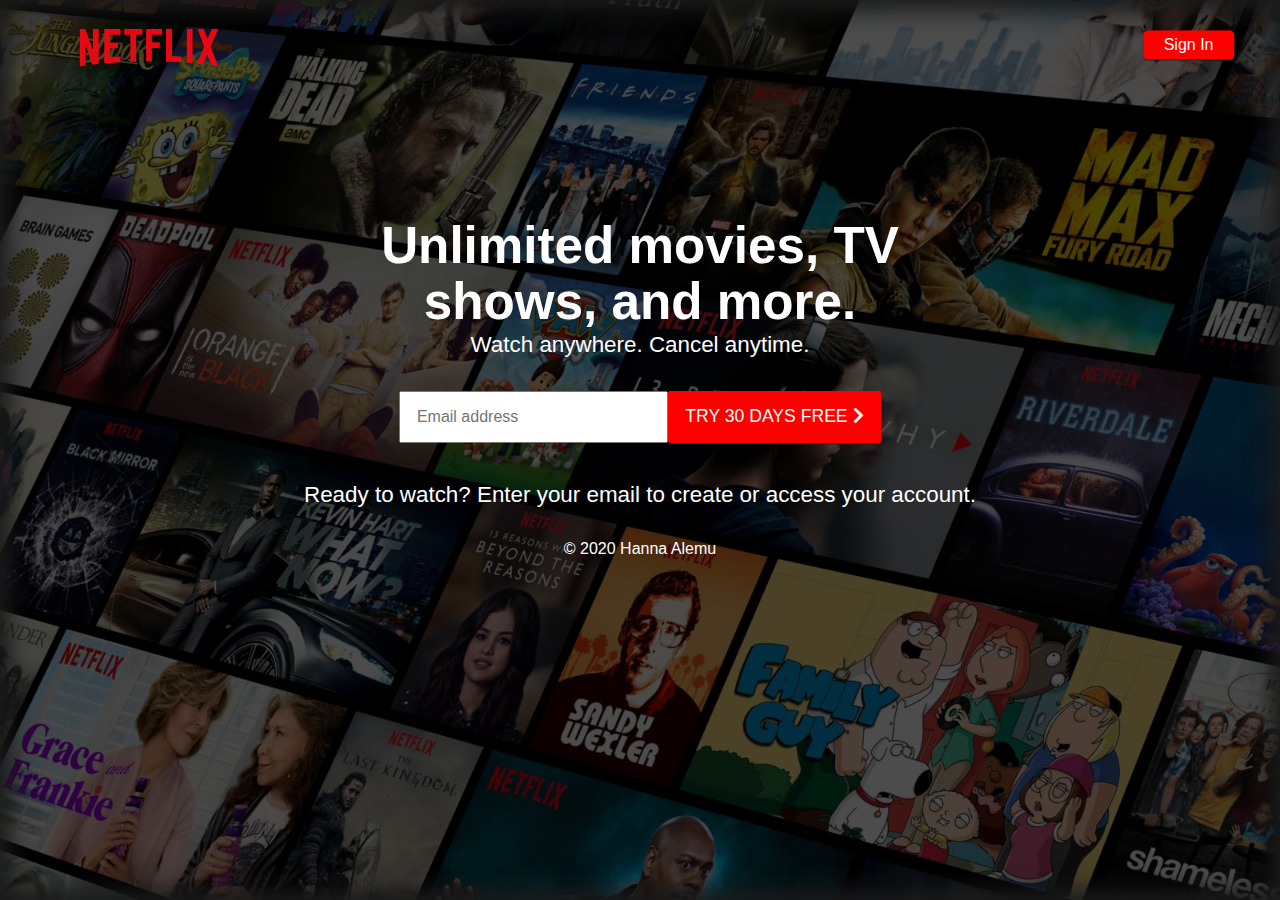
<file: index.html>
<!DOCTYPE html>
<html lang="en">
    <head>
        <meta charset="UTF-8">
        <meta name="viewport" content="width=device-width, initial-scale=1.0">
        <meta http-equiv="X-UA-Compatible" content="ie=edge">
        <title>Netflix</title>
        <link rel="stylesheet" href="https://cdnjs.cloudflare.com/ajax/libs/font-awesome/5.11.2/css/all.css">
        <link rel="stylesheet" href="./reset.css" ></link>
        <link rel="stylesheet" href="./styles.css"></link>
    </head>
    <body>
        <header class="showcase">
            <div class="showcase-top">
                <img src="./imgs/netflix-logo.png" alt="logo">
                <a class="button button-round" href="#">Sign In</a>
            </div>

            <div class="showcase-content">
                <h1>Unlimited movies, TV <br> shows, and more.</h1>

                <p>Watch anywhere. Cancel anytime.</p>

                <div class="trial-input">
                    <form >
                        <input type="email" placeholder="Email address">

                        <a class="button button-xl"> Try 30 Days Free <i class="fas fa-chevron-right button-icon"></i></a>
                    </form>
                </div>
                <p>Ready to watch? Enter your email to create or access your account.</p>
                &copy; 2020 Hanna Alemu
            </div>

        </header>
        <main>
          

        </main>
        <footer>
        </footer>
    </body>
</html>
</file>
<file: styles.css>
:root {
    --primary-color:red;
}

* {
    box-sizing: border-box;
    margin:0;
    padding: 0;
}

body {
    font-family: 'Arial', sans-serif;
    -webkit-font-smoothing: antialiaised;
    background: black;
    color: white;
}

h1, h2, h3, h4 {
    color: white;
}

a {
    text-decoration: none;
    color: white;
}
button {
    color: white;
}

p {
    margin: .5rem 0;
}

img {
    width: 100%;
}

.showcase {
    width: 100%;
    height: 100vh;
    position: relative;
    background: url(./imgs/netflix-background-9.jpg) no-repeat center center/cover;
}

.showcase::after {
    content: "";
    position: absolute;
    top: 0;
    left: 0;
    width: 100%;
    height: 100%;
    z-index: 1;
    background: rgba(0,0,0, 0.6);
    box-shadow: inset 10px 10px 25px #1b1b1b, inset -10px -10px 25px #1b1b1b;
}

.showcase-top {
    position: relative;
    height: 90px;
    z-index: 2;
}

.showcase-top img {
    width: 170px;
    position: absolute;
    top: 50%;
    left: 5%;
    transform: translate(0%, -50%);
}

.showcase-top a {
    position: absolute;
    top: 50%;
    right: 0%;
    transform: translate(-50%, -50% );
}

.showcase-content {
    position: relative;
    margin: auto;
    z-index: 2;
    display: flex;
    flex-direction: column;
    justify-content: center;
    align-items: center;
    text-align: center;
    margin-top: 8rem;
}

.showcase-content h1 {
    font-weight: 700;
    font-size: 3.2rem;
    line-height: 1.1;
    margin-bottom: 0 0 2rem;
}

.showcase-content p {
    font-weight: 400;
    font-size: 1.4rem;
    line-height: 1.25;
    margin: 0 0 2rem;
}

.button {
    display: inline-block;
    background: var(--primary-color);
    color: white;
    padding: 0.4rem 1.3rem;
    font-size: 1rem;
    text-align: center;
    border: none;
    cursor: pointer;
    outline: none;
    box-shadow: 0 1px 0 rgba(0,0,0, 0.45);
    border-radius: 2px;
}

.button:hover {
    opacity: 0.9;
}

.button-round {
    border-radius: 5px;
}

.button-xl {
    font-size: 1.1rem;
    padding: 1.01rem 1.1rem;
    text-transform: uppercase;
}

.button-icon {
    color:white;
}
.trial-input {
    height: 60px;
    margin-bottom: 30px;
    width:70%;
}

.trial-input form {
    display: flex;
    justify-content: center;
}
.trial-input form input {
    width: 30%;
    height: 52px;
    line-height: normal;
    font-size: 1rem;
    padding-left: 1rem;
}
</file>
